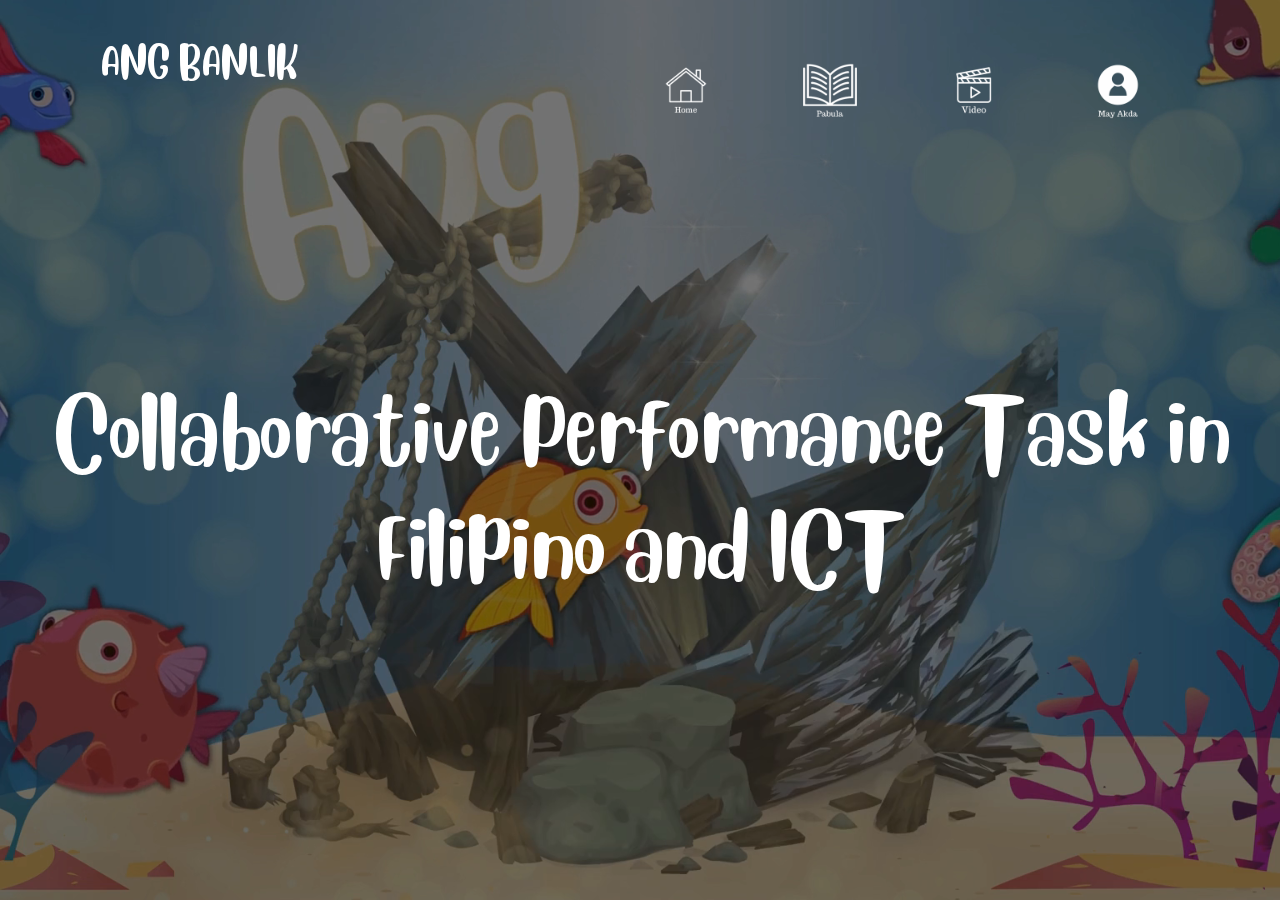
<file: index.html>
<!DOCTYPE html>
<html lang="en">
<head>
    <title>Banlik</title>
    <link rel="stylesheet" href="style.css">
    <style>
        body {
            margin: 0;
            padding: 0;
            overflow: hidden;
        }

        .banner {
            position: relative;
            width: 100%;
            height: 100vh;
            overflow: hidden;
        }
    </style>
<!DOCTYPE html>
<html lang="en">
<head>
    <title>Banlik</title>
    <link rel="stylesheet" href="style.css">
    <style>
        body {
            margin: 0;
            padding: 0;
            overflow: hidden;
        }

        .banner {
            position: relative;
            width: 100%;
            height: 100vh;
            overflow: hidden;
        }
        .navbar {
            position: absolute;
            top: 0;
            left: 0;
            width: 85%;
            height: auto;
            padding: 35px 0;
            display: flex;
            align-items: normal;
            justify-content: space-between;
            margin-left: 100px;
            background-color: transparent;
            color: white;
            z-index: 2; 


        }

        .navbar h1 {
            margin: 0;
        }


        .content {
            position: absolute;
            top: 50%;
            left: 50%;
            transform: translate(-50%, -50%);
            z-index: 3; 
        }

        video {
            position: absolute;
            top: 0;
            left: 0;
            width: 100%;
            height: 100%;
            object-fit: cover;
            z-index: 0; 
        }
    </style>
</head>
<body>
    <div class="banner">
        <video autoplay muted loop>
            <source src="bg.mp4" type="video/mp4"> 

        </video>

        <div class="navbar">
            <h1 style="color: rgb(255, 255, 255);">ANG BANLIK</h1>
            <ul>
                <li><a href="index.html"><img src="homeicon.png" style="height: 100px; width: 100px;"></a></li>
                <li><a href="pabula.html"><img src="pabula.icon.png" style="height: 100px; width: 100px;"></a></li>
                <li><a href="video.html"><img src="videoicon.png" style="height: 100px; width: 100px;"></a></li>
                <li><a href="may akda.html"><img src="mayakdaicon.png" style="height: 100px; width: 100px;"></a></li>
            </ul>
        </div>
        
        <div class="content">
            <h1>Collaborative Performance Task in Filipino and ICT</h1>
            <div>
    </div>
</body>
</html>
</file>
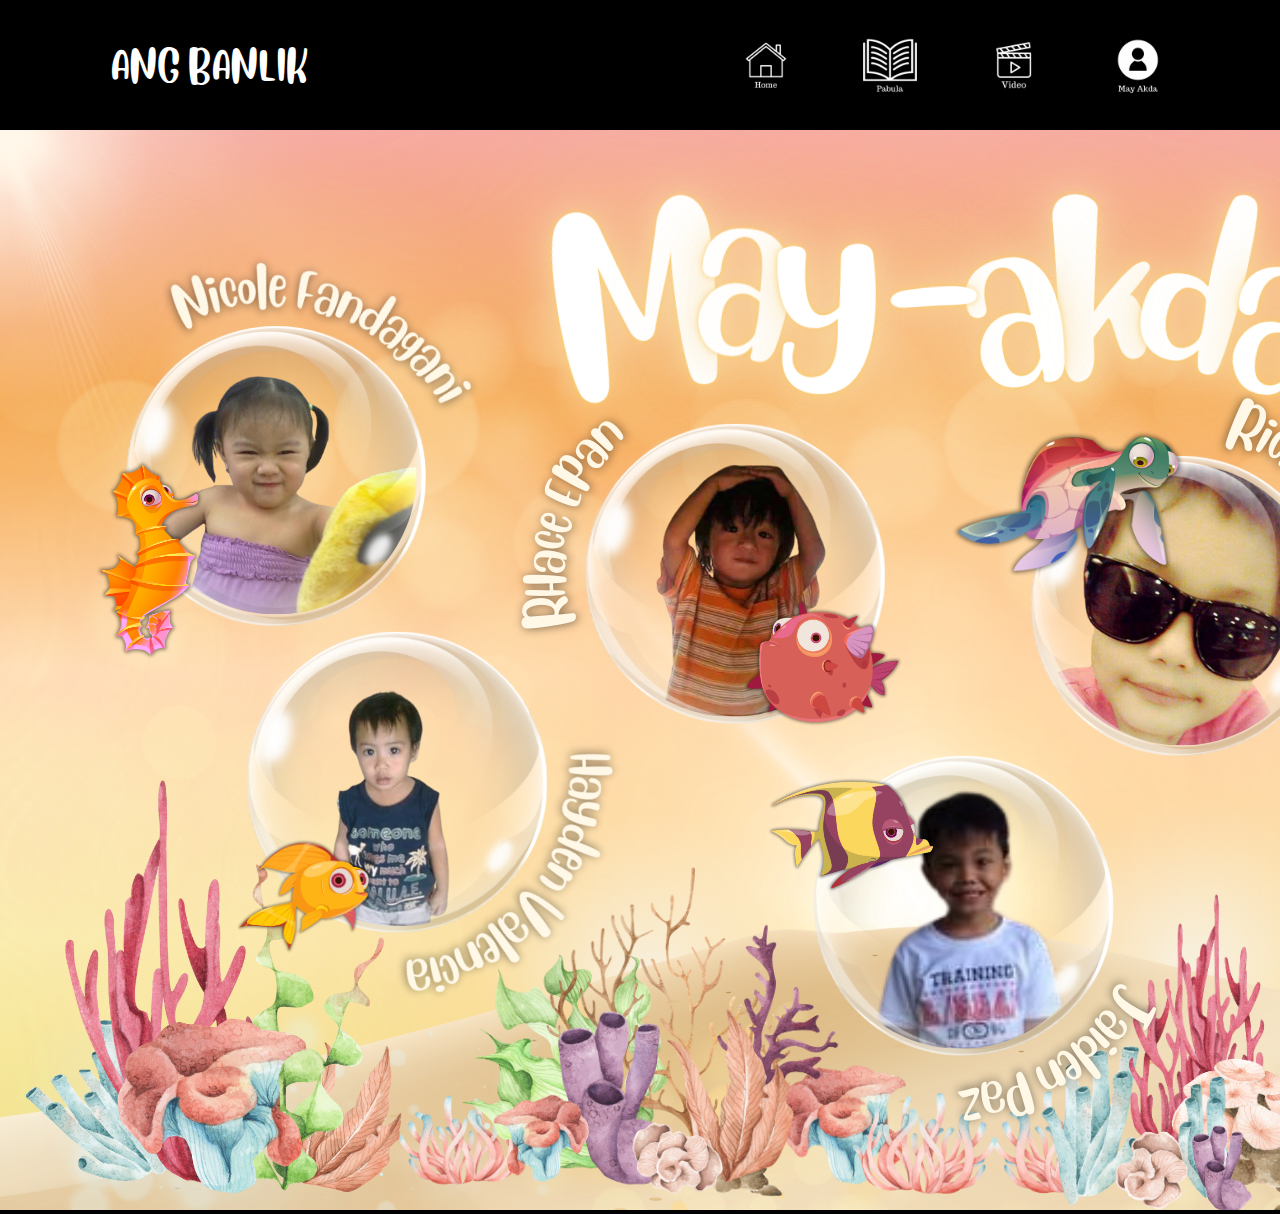
<file: may akda.html>
<!DOCTYPE html>
<html lang="en">
<head>
    <meta charset="UTF-8">
    <meta name="viewport" content="width=device-width, initial-scale=1.0">
    <link rel="stylesheet" href="style.css">
    <style>
    body {
      margin: 0;
      background-color: #000000;
      height: auto;
    }
    .navbar {
        display: flex;
        align-items: center;
        justify-content: space-between;
        padding: 10px;
        background-color: transparent
      }
      .navbar ul li {
        list-style: none;
        display: inline-block;
        margin: 0 10px;
        position: relative;
      }
  
      .navbar ul li a {
        text-decoration: none;
        color: #fff;
        text-transform: uppercase;
        border-radius: 10px;
      }
  
      .navbar ul li::after {
        content: '';
        height: 3px;
        width: 0;
        background: #009688;
        position: absolute;
        left: 0;
        bottom: -10px;
        transition: 0.5s;
      }
  
      .navbar ul li:hover::after {
        width: 100%;
      }
    </style>
</head>
<body>
    <div class="navbar">
        <h1 style="color: white;">ANG BANLIK</h1>
        <ul>
          <li><a href="index.html"><img src="homeicon.png" style="height: 100px; width: 100px;"></a></li>
          <li><a href="pabula.html"><img src="pabula.icon.png" style="height: 100px; width: 100px;"></a></li>
          <li><a href="video.html"><img src="videoicon.png" style="height: 100px; width: 100px;"></a></li>
          <li><a href="may akda.html"><img src="mayakdaicon.png" style="height: 100px; width: 100px;"></a></li>
        </ul>
      </div>
  <img src="May-akda.png" alt="MAY AKDA">
</body>
</html>
</file>
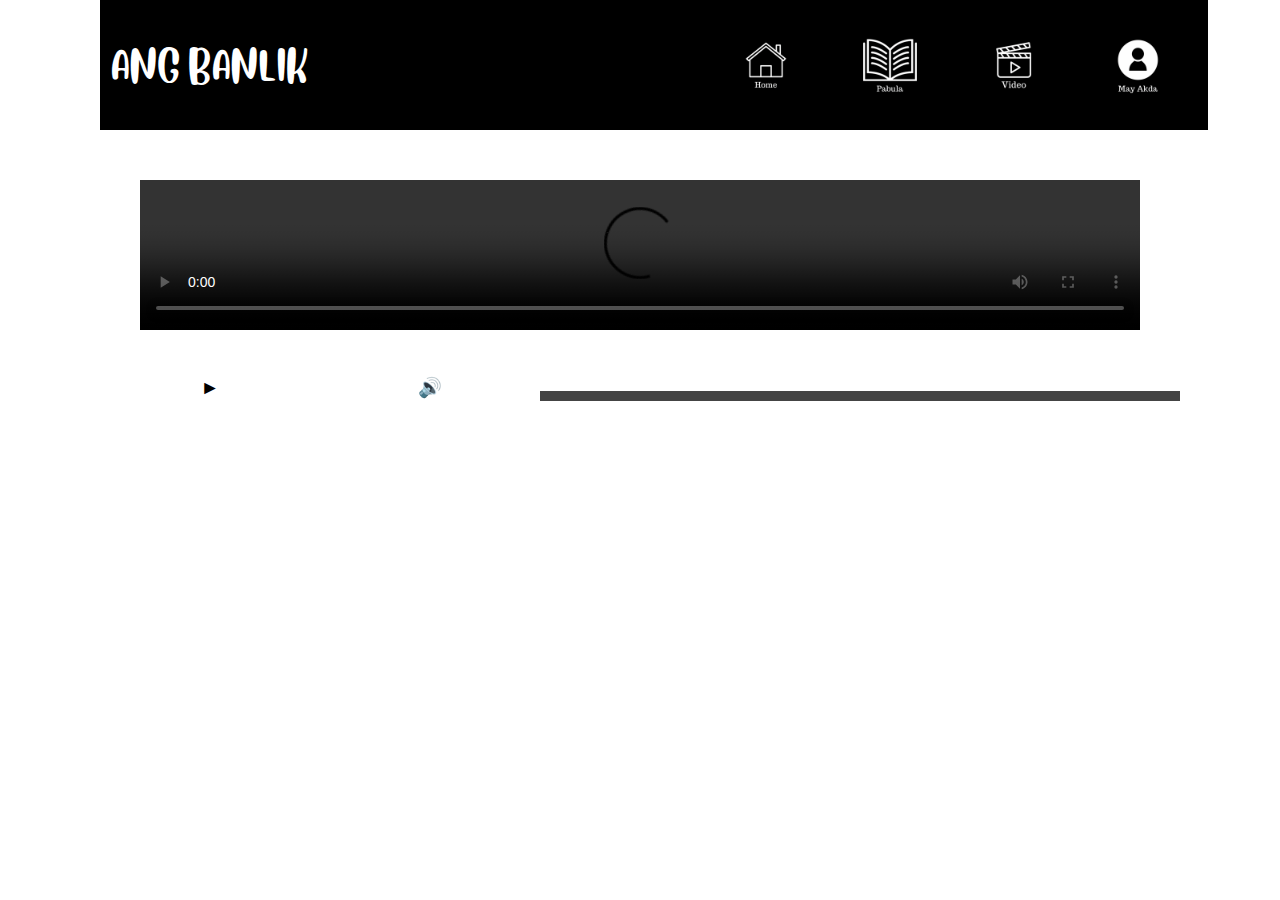
<file: video.html>
<!DOCTYPE html>
<html lang="en">
<head>
    <meta charset="UTF-8">
    <meta name="viewport" content="width=device-width, initial-scale=1.0">
    <link rel="stylesheet" href="style.css">
    <style>
        body {
            margin: 0;
            background-color: #ffffff;
            height: auto;
        }

        .navbar {
            display: flex;
            align-items: center;
            justify-content: space-between;
            padding: 10px;
            background-color: rgb(0, 0, 0);
        }

        .navbar ul li {
            list-style: none;
            display: inline-block;
            margin: 0 10px;
            position: relative;
        }

        .navbar ul li a {
            text-decoration: none;
            color: #ffffff;
            text-transform: uppercase;
            border-radius: 10px;
        }

        .navbar ul li::after {
            content: '';
            height: 3px;
            width: 0;
            background: #009688;
            position: absolute;
            left: 0;
            bottom: -10px;
            transition: 0.5s;
        }

        .navbar ul li:hover::after {
            width: 100%;
        }

        .container {
            text-align: center;
            color: #000000;
        }

        .video-container {
            text-align: center;
            margin-top: 50px; /* Adjust this value based on your design */
        }

        video {
            width: 100%;
            max-width: 1000px;
        }

        .controls {
            display: flex;
            justify-content: center;
            align-items: center;
            margin-top: 20px;
        }

        .controls button {
            background-color: transparent;
            border: none;
            color: #000000;
            font-size: 1.2em;
            margin: 0 10px;
            cursor: pointer;
        }

        .progress-bar {
            width: 50%;
            height: 10px;
            background-color: #444;
            position: relative;
            margin-top: 10px;
        }

        .progress-bar div {
            height: 100%;
            background-color: #009688;
            width: 0;
            transition: width 0.1s linear;
        }
    </style>
</head>
<body>
    <div class="navbar">
        <h1 style="color: white;">ANG BANLIK</h1>
        <ul>
            <li><a href="index.html"><img src="homeicon.png" style="height: 100px; width: 100px;"></a></li>
            <li><a href="pabula.html"><img src="pabula.icon.png" style="height: 100px; width: 100px;"></a></li>
            <li><a href="video.html"><img src="videoicon.png" style="height: 100px; width: 100px;"></a></li>
            <li><a href="may akda.html"><img src="mayakdaicon.png" style="height: 100px; width: 100px;"></a></li>
        </ul>
    </div>

    <div class="container">
    </div>

    <div class="video-container">
        <video id="myVideo" controls>
            <source src="#" type="video/mp4">
        </video>
        <div class="controls">
            <button id="playPauseBtn">&#9658;</button>
            <button id="volumeBtn">&#128266;</button>
            <div class="progress-bar">
                <div id="progress"></div>
            </div>
        </div>
        </div>
    </div>

    <script>
          var video = document.getElementById("myVideo");
        var playPauseBtn = document.getElementById("playPauseBtn");
        var volumeBtn = document.getElementById("volumeBtn");
        var progress = document.getElementById("progress");

        playPauseBtn.addEventListener("click", function () {
            if (video.paused || video.ended) {
                video.play();
                playPauseBtn.innerHTML = "&#10074;&#10074;"; // Pause symbol
            } else {
                video.pause();
                playPauseBtn.innerHTML = "&#9658;"; // Play symbol
            }
        });

        volumeBtn.addEventListener("click", function () {
            if (video.muted) {
                video.muted = false;
                volumeBtn.innerHTML = "&#128266;";
            } else {
                video.muted = true;
                volumeBtn.innerHTML = "&#128263;";
            }
        });

        video.addEventListener("timeupdate", function () {
            var value = (video.currentTime / video.duration) * 100;
            progress.style.width = value + "%";
        });
    </script>
</body>
</html>
</file>
<file: style.css>
*{
    margin: 0%;
    padding: 0%;
    font-family: 'Blueberry-Regular'; /* Give your font a name */
    src: url('fonts/Blueberry-Regular.woff2') format('woff2'), /* Specify the path to your font files */
         url('fonts/Blueberry-Regular.woff') format('woff');
    /* Add more src lines for additional formats if needed */
    font-weight: normal; /* Specify font weight if needed */
    font-style: normal; /* Specify font style if needed */
}
.banner{
    width: 100%;
    height: 100vh;
    background-image: linear-gradient(rgba(0, 0, 0, 0.75),rgba(0, 0, 0, 0.75)),url(1.png);
    background-size: 100%; 
    background-position: center;
}
.navbar{
    width: 85%;
    height: auto;
    padding: 35px 0;
    display: flex;
    align-items: normal;
    justify-content: space-between;
    margin-left: 100px;
    background-color: black;

}
.navbar ul li.active a {
    color: #009688; /* Change the color to match your active state styling */
}
.logo{
    width: 120px;
    margin-left: 50px;
    cursor: pointer;
}
.navbar ul li{
    list-style: none;
    display: inline-block;
    margin: 0 20px;
    position: relative;
    
}
.navbar ul li a{
    text-decoration: none;
    color: #fff;
    text-transform: uppercase;
    border-radius: 20px;
}
.navbar ul li::after{
    content: '';
    height: 3px;
    width: 0;
    background: #009688;
    position: absolute;
    left: 0;
    bottom: -10px;
    transition: 0.5s;
}
.navbar ul li:hover::after{
    width: 100%;

}
.content{
    width: 100%;
    position: absolute;
    top: 50%;
    transform: translateY(-50%);
    text-align: center;
    color: #fff;
    font-family: 'Times New Roman', Times, serif;
}
.content h1{
    font-size: 70px;
    margin-top: 80px;
}
.content p{
    margin: 20px auto;
    font-weight: 100;
    line-height: 25px;
}
button{
    width: 200px;
    padding: 15px 0;
    text-align: center;
    margin: 20px 10px;
    border-radius: 25px;
    font-weight: bold;
    border: 2px solid #009688;
    background: transparent;
    color: #fff;
    cursor: pointer;
    position: relative;
    overflow: hidden;
}
span{
    background: #009688;
    height: 100%;
    width: 0;
    border-radius: 25px;
    position: absolute;
    left: 0;
    bottom: 0;
    z-index: -1;
    transition: 0.5s;
}
button:hover span{
    width: 100%;
}
button:hover{
    border: none;
}
@font-face {
    font-family: 'Blueberry-Regular'; /* Give your font a name */
    src: url('fonts/Blueberry-Regular.woff2') format('woff2'), /* Specify the path to your font files */
         url('fonts/Blueberry-Regular.woff') format('woff');
    /* Add more src lines for additional formats if needed */
    font-weight: normal; /* Specify font weight if needed */
    font-style: normal; /* Specify font style if needed */
  }
  
  body {
    font-family: 'BlueberryRegular', sans-serif; /* Use the font in your styles */
  }
</file>
